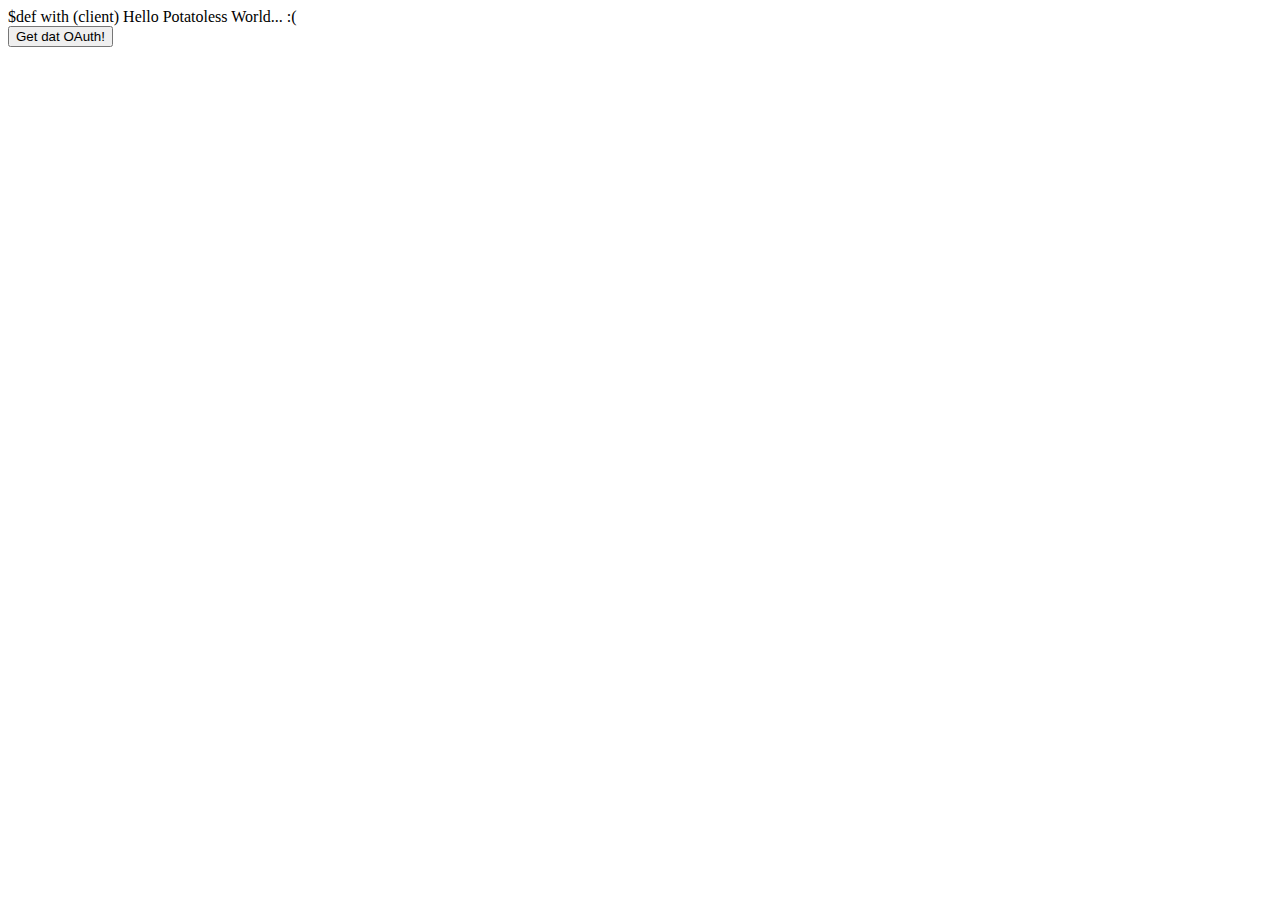
<file: index.html>
$def with (client)

<!DOCTYPE html>
<html>
<head> 
<title>TestHackTrack</title>
</head>

<body>
	Hello Potatoless World... :(

	<form action="https://github.com/login/oauth/authorize">
		<input type="hidden" name="client_id" value="$client"></input>
		<input type="hidden" name="scope" value="user,repo">
		<button type="submit">Get dat OAuth!</button>
	</form>
</body>

</html>
</file>
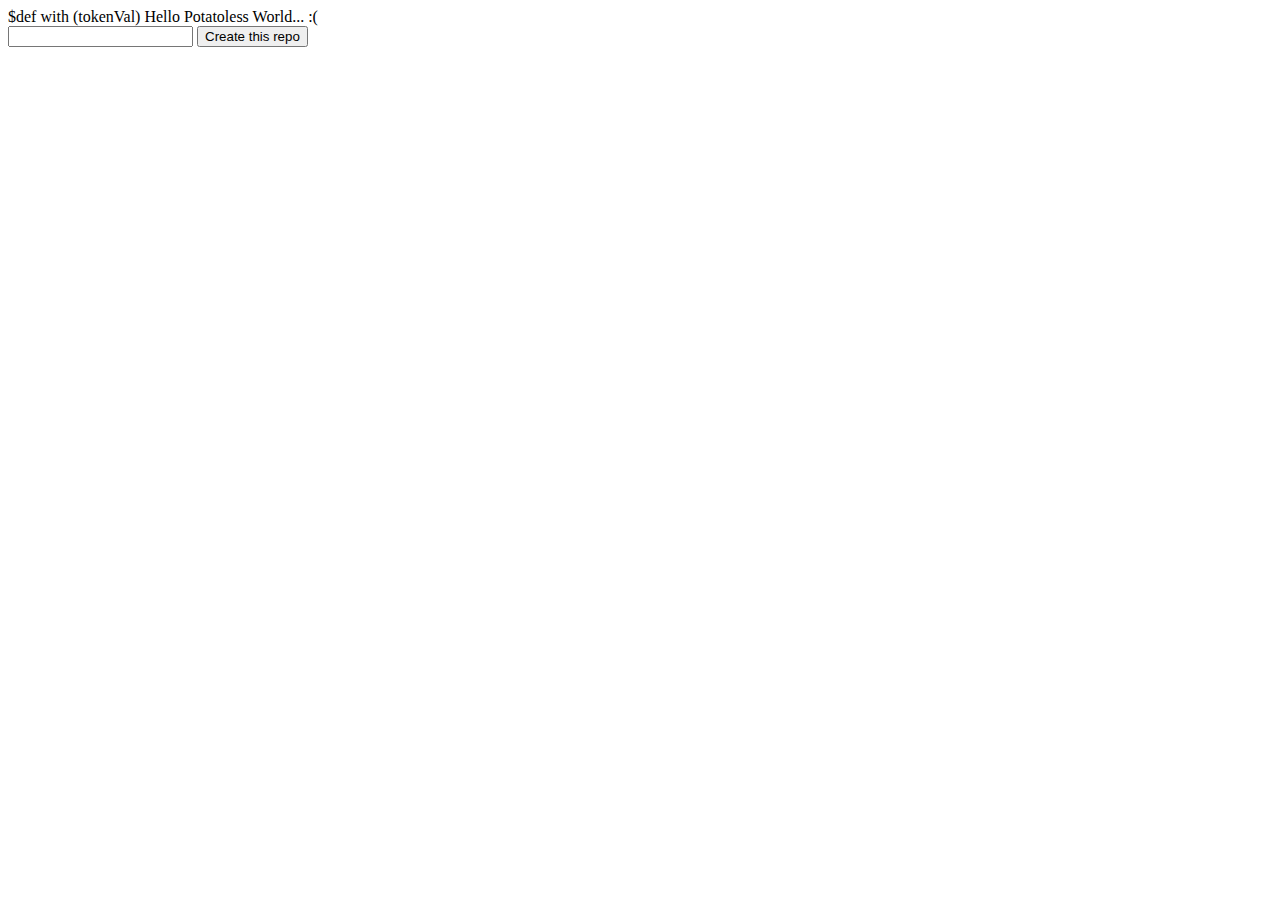
<file: repo.html>
$def with (tokenVal)

<!DOCTYPE html>
<html>
<head> 
<title>TestHackTrack</title>
<script src="http://code.jquery.com/jquery-1.11.0.min.js"></script>
<script type="text/javascript" src="static/createRepo.js"></script>
</head>

<body>
	Hello Potatoless World... :(

	<form id="crtRepo" action="create">
		<input type="hidden" name="access_token" value="$tokenVal"></input>
		<input type="text" name="name"></input>
		<button type="submit">Create this repo</button>
	</form>
</body>

</html>
</file>
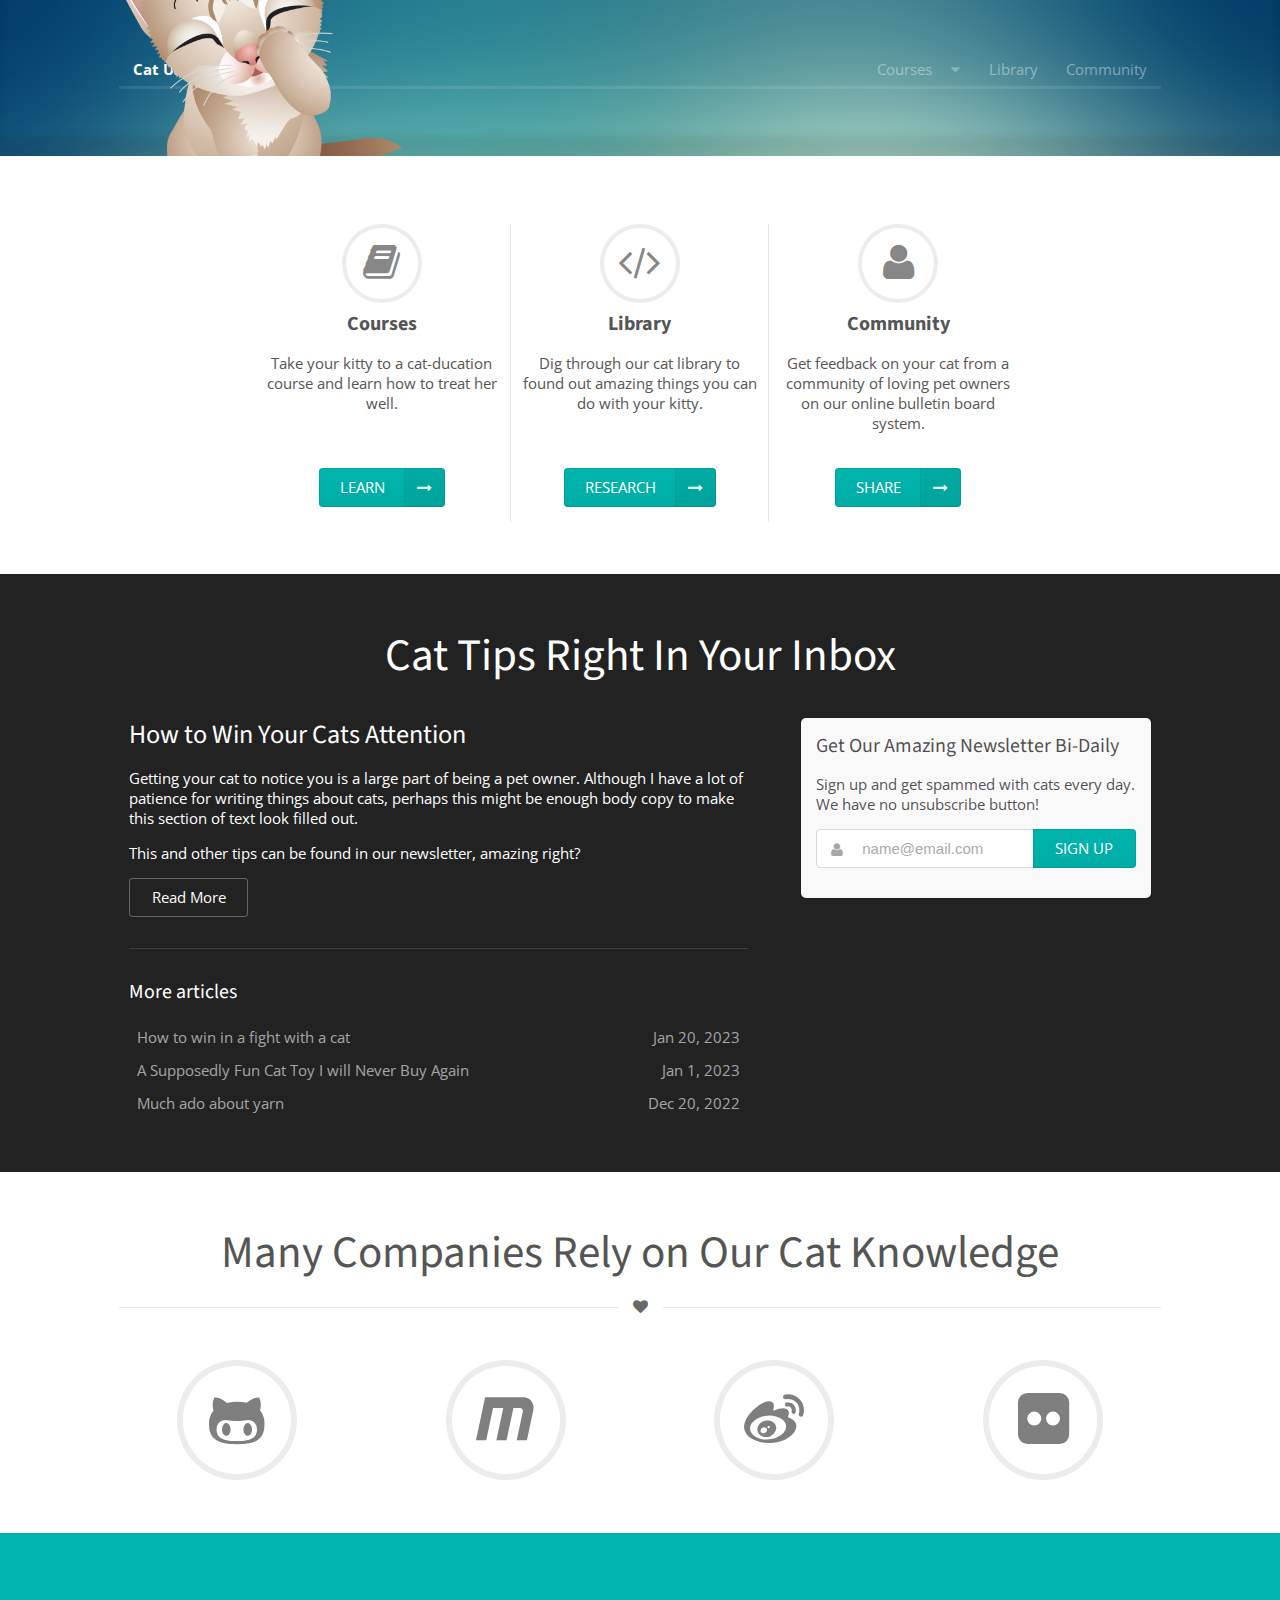
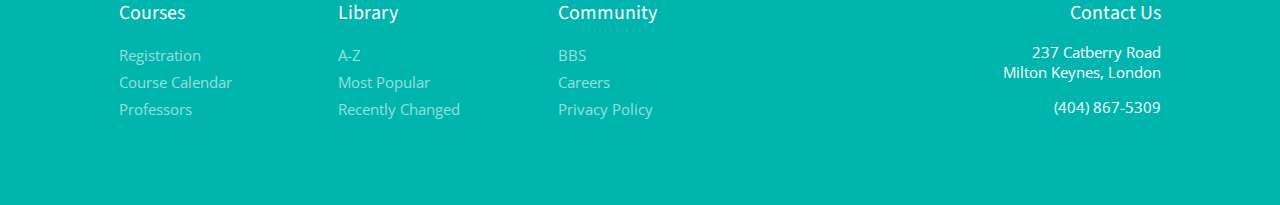
<file: static/semantic/examples/homepage.html>
<!DOCTYPE html>
<html>
<head>
  <!-- Standard Meta -->
  <meta charset="utf-8" />
  <meta http-equiv="X-UA-Compatible" content="IE=edge,chrome=1" />
  <meta name="viewport" content="width=device-width, initial-scale=1.0, maximum-scale=1.0">

  <!-- Site Properities -->
  <title>Homepage Example - Semantic</title>

  <link href='http://fonts.googleapis.com/css?family=Source+Sans+Pro:400,700|Open+Sans:300italic,400,300,700' rel='stylesheet' type='text/css'>

  <link rel="stylesheet" type="text/css" href="../packaged/css/semantic.css">
  <link rel="stylesheet" type="text/css" href="homepage.css">

  <script src="http://cdnjs.cloudflare.com/ajax/libs/jquery/2.0.3/jquery.js"></script>
  <script src="../packaged/javascript/semantic.js"></script>
  <script src="homepage.js"></script>

</head>
<body id="home">
  <div class="ui inverted page grid masthead segment">
    <div class="column">
      <div class="inverted secondary pointing ui menu">
        <div class="header item">Cat University</div>
        <div class="right menu">
          <div class="ui top right pointing mobile dropdown link item">
            Menu
            <i class="dropdown icon"></i>
            <div class="menu">
              <a class="item">Classes</a>
              <a class="item">Cocktail Hours</a>
              <a class="item">Community</a>
            </div>
          </div>
          <div class="ui dropdown link item">
            Courses
            <i class="dropdown icon"></i>
            <div class="menu">
              <a class="item">Petting</a>
              <a class="item">Feeding</a>
              <a class="item">Mind Reading</a>
            </div>
          </div>
          <a class="item">Library</a>
          <a class="item">Community</a>
        </div>
      </div>
      <img src="images/cat.png" class="ui medium image">
      <div class="ui hidden transition information">
        <h1 class="ui inverted header">
          Your Cat is Dumb
        </h1>
        <p>At least he won't reach his highest potential unless you enroll him in Cat University's 2013 class.</p>
        <div class="large basic inverted animated fade ui button">
          <div class="visible content">Come to ICU 2013</div>
          <div class="hidden content">Register Now</div>
        </div>
      </div>
    </div>
  </div>
  <div class="ui page grid overview segment">
    <div class="ui two wide column"></div>
    <div class="twelve wide column">
      <div class="ui three column center aligned stackable divided grid">
        <div class="column">
          <div class="ui icon header">
            <i class="circular book link icon"></i>
            Courses 
          </div>
          <p>Take your kitty to a cat-ducation course and learn how to treat her well.</p>
          <p><a class="ui teal right labeled icon button" href="#">Learn <i class="right long arrow icon"></i></a></p>
        </div>
        <div class="column">
          <div class="ui icon header">
            <i class="circular code link icon"></i>
            Library
          </div>
          <p>Dig through our cat library to found out amazing things you can do with your kitty.</p>
          <p><a class="ui teal right labeled icon button" href="#">Research <i class="right long arrow icon"></i></a></p>
        </div>
        <div class="column">
          <div class="ui icon header">
            <i class="circular user link icon"></i>
            Community
          </div>
          <p>Get feedback on your cat from a community of loving pet owners on our online bulletin board system.</p>
          <p><a class="ui teal right labeled icon button" href="#">Share <i class="right long arrow icon"></i></a></p>
        </div>
      </div>
    </div>
  </div>

  <div class="ui inverted page grid stackable relaxed feature segment">
    <div class="row">
      <div class="column">
        <h1 class="center aligned ui header">
          Cat Tips Right In Your Inbox
        </h1>
      </div>
    </div>
    <div class="row">
      <div class="ten wide column">
        <h2 class="ui header">How to Win Your Cats Attention</h2>
        <p>Getting your cat to notice you is a large part of being a pet owner. Although I have a lot of patience for writing things about cats, perhaps this might be enough body copy to make this section of text look filled out.</p>
        <p>This and other tips can be found in our newsletter, amazing right?</p>
        <div class="ui basic inverted animated button button">
          <div class="visible content">Read More</div>
          <div class="hidden content"><i class="right arrow icon"></i></div>
        </div>
        <div class="ui inverted section divider"></div>
        <h3 class="ui header">More articles</h3>
        <div class="ui inverted animated selection list">
          <div class="item">
            How to win in a fight with a cat
            <div class="right floated">Jan 20, 2023</div>
          </div>
          <div class="item">
            A Supposedly Fun Cat Toy I will Never Buy Again
            <div class="right floated">Jan 1, 2023</div>
          </div>
          <div class="item">
            Much ado about yarn
            <div class="right floated">Dec 20, 2022</div>
          </div>
        </div>
      </div>
      <div class="six wide column">
        <div class="ui secondary form segment">
          <h3 class="ui header">Get Our Amazing Newsletter Bi-Daily</h3>
          <p>Sign up and get spammed with cats every day. We have no unsubscribe button!</p>
          <div class="field">
            <div class="ui left icon action input">
              <i class="user icon"></i>
              <input name="email" type="text" placeholder="name@email.com">
              <div class="ui teal submit button">Sign up</div>
            </div>
          </div>
          <div class="ui error message"></div>
        </div>
      </div>
    </div>
  </div>

  <div class="ui page grid stackable segment">
    <div class="row">
      <div class="column">
        <h1 class="center aligned ui header">
          Many Companies Rely on Our Cat Knowledge
        </h1>
        <div class="ui horizontal divider"><i class="heart icon"></i></div>
      </div>
    </div>
    <div class="center four column aligned row">
      <div class="column">
        <div class="ui text shape">
          <div class="sides">
            <div class="active side">
              <i class="huge circular github icon"></i>
            </div>
            <div class="side">
              <i class="huge circular facebook icon"></i>
            </div>
            <div class="side">
              <i class="huge circular maxcdn icon"></i>
            </div>
            <div class="side">
              <i class="huge circular pinterest icon"></i>
            </div>
            <div class="side">
              <i class="huge circular weibo icon"></i>
            </div>
            <div class="side">
              <i class="huge circular flickr icon"></i>
            </div>
          </div>
        </div>
      </div>
      <div class="column">
        <div class="ui text shape">
          <div class="sides">
            <div class="side">
              <i class="huge circular github icon"></i>
            </div>
            <div class="side">
              <i class="huge circular facebook icon"></i>
            </div>
            <div class="active side">
              <i class="huge circular maxcdn icon"></i>
            </div>
            <div class="side">
              <i class="huge circular pinterest icon"></i>
            </div>
            <div class="side">
              <i class="huge circular weibo icon"></i>
            </div>
            <div class="side">
              <i class="huge circular flickr icon"></i>
            </div>
          </div>
        </div>
      </div>
      <div class="column">
        <div class="ui text shape">
          <div class="sides">
            <div class="side">
              <i class="huge circular github icon"></i>
            </div>
            <div class="side">
              <i class="huge circular facebook icon"></i>
            </div>
            <div class="side">
              <i class="huge circular maxcdn icon"></i>
            </div>
            <div class="side">
              <i class="huge circular pinterest icon"></i>
            </div>
            <div class="active side">
              <i class="huge circular weibo icon"></i>
            </div>
            <div class="side">
              <i class="huge circular flickr icon"></i>
            </div>
          </div>
        </div>
      </div>
      <div class="column">
        <div class="ui text shape">
          <div class="sides">
            <div class="side">
              <i class="huge circular github icon"></i>
            </div>
            <div class="side">
              <i class="huge circular facebook icon"></i>
            </div>
            <div class="side">
              <i class="huge circular maxcdn icon"></i>
            </div>
            <div class="side">
              <i class="huge circular pinterest icon"></i>
            </div>
            <div class="side">
              <i class="huge circular weibo icon"></i>
            </div>
            <div class="active side">
              <i class="huge circular flickr icon"></i>
            </div>
          </div>
        </div>
      </div>
    </div>
  </div>
  <div class="ui inverted teal page grid segment">
    <div class="ten wide column">
      <div class="ui three column stackable grid">
        <div class="column">
          <div class="ui header">Courses</div>
          <div class="ui inverted link list">
            <a class="item">Registration</a>
            <a class="item">Course Calendar</a>
            <a class="item">Professors</a>
          </div>
        </div>
        <div class="column">
          <div class="ui header">Library</div>
          <div class="ui inverted link list">
            <a class="item">A-Z</a>
            <a class="item">Most Popular</a>
            <a class="item">Recently Changed</a>
          </div>
        </div>
        <div class="column">
          <div class="ui header">Community</div>
          <div class="ui inverted link list">
            <a class="item">BBS</a>
            <a class="item">Careers</a>
            <a class="item">Privacy Policy</a>
          </div>
        </div>
      </div>
    </div>
    <div class="six wide right floated aligned column">
      <h3 class="ui header">Contact Us</h3>
      <addr>
        237 Catberry Road <br>
        Milton Keynes, London <br>
      </addr>
      <p>(404) 867-5309</p>
    </div>
  </div>
</body>

</html>
</file>
<file: static/semantic/examples/homepage.css>
/*******************************
            Global
*******************************/

html,
body {
  font-size: 15px;
  height: 100%;
}

body {
  font-family: "Open Sans", "Helvetica Neue", "Helvetica", "Arial", sans-serif;
  background: #FFFFFF;
  margin: 0px;
  padding: 0px;
  color: #555555;
  text-rendering: optimizeLegibility;
  min-width: 320px;
}

/*******************************
          UI Overrides
*******************************/

.ui.header {
  font-family: 'Source Sans Pro', "Helvetica Neue", "Helvetica", "Arial", sans-serif;
}

.ui.header,
h1,
h2 {
  font-weight: normal !important;
}

h1.ui.header {
  font-size: 3em;
}

h4.ui.header,
h5.ui.header,
.ui.icon.header {
  font-weight: bold !important;
}

.ui.button {
  font-weight: normal;
  text-decoration: none;
}

a {
  color: #009FDA;
  text-decoration: none;
  -webkit-transition: color 0.3s ease;
  transition: color 0.3s ease;
}

a:hover {
  color: #00BAFF;
}

p a {
  font-weight: bold;
}

/*******************************
            Global
*******************************/

.menu .right.menu > .mobile.item {
  display: none;
}

.ui.page.grid.segment {
  padding-top: 3.5rem;
  padding-bottom: 3.5rem;
}

.masthead.segment {
  background-image: url(images/bg.jpg);
  -webkit-background-size: cover;
  background-size: cover;
  margin: 0em;
  padding-top: 4rem;
  overflow: hidden;
  -webkit-box-shadow: 0 -20px 10px 0 rgba(0, 0, 0, 0.1) inset !important;
  box-shadow: 0 -20px 10px 0 rgba(0, 0, 0, 0.1) inset !important;
}

.masthead.segment .column {
  position: relative;
}

.masthead.segment .information {
  margin: 3em 1em 1em 280px;
}

.masthead.segment .information p {
  max-width: 600px;
  margin: 0em 0px 2em 0em;
  font-size: 1.2em;
}

.masthead.segment h1.ui.header .sub {
  font-size: 0.7em;
}

.masthead.segment .image {
  position: absolute;
  left: 0%;
  bottom: -110px;
}

.overview .divided.grid .header + p {
  min-height: 100px;
}

.ui.shape .icon,
.link.list .icon {
  margin: 0em;
  padding: 0em;
}

.ui.cube.shape .side {
  background-color: transparent;
}

/*******************************
          Responsive
*******************************/

/* Mobile Only */

@media only screen and (max-width : 768px) {
  .ui.page.grid.segment {
    padding-top: 2rem;
    padding-bottom: 2rem;
  }

  .menu .right.menu > .item {
    display: none;
  }

  .menu .right.menu > .mobile.item {
    display: block;
  }

  h1.ui.header {
    font-size: 1.5em;
  }

  .masthead.segment {
    -webkit-background-size: auto;
    background-size: auto;
  }

  .masthead.segment .information {
    margin-left: 190px;
  }

  .masthead.segment .image {
    bottom: -65px;
    width: 150px;
  }

  .masthead.segment .button {
    font-size: 1rem;
  }

  .overview .divided.grid .header .icon {
    font-size: 1.5em;
  }

  .overview .divided.grid .header + p {
    min-height: 0px;
  }

  .masthead.segment .column {
    font-size: 0.7rem;
  }

  .masthead.segment .column p {
    display: none;
  }

  .selection.list .right.floated {
    display: none;
  }
}

@media only screen and (max-width : 1000px) {

}
</file>
